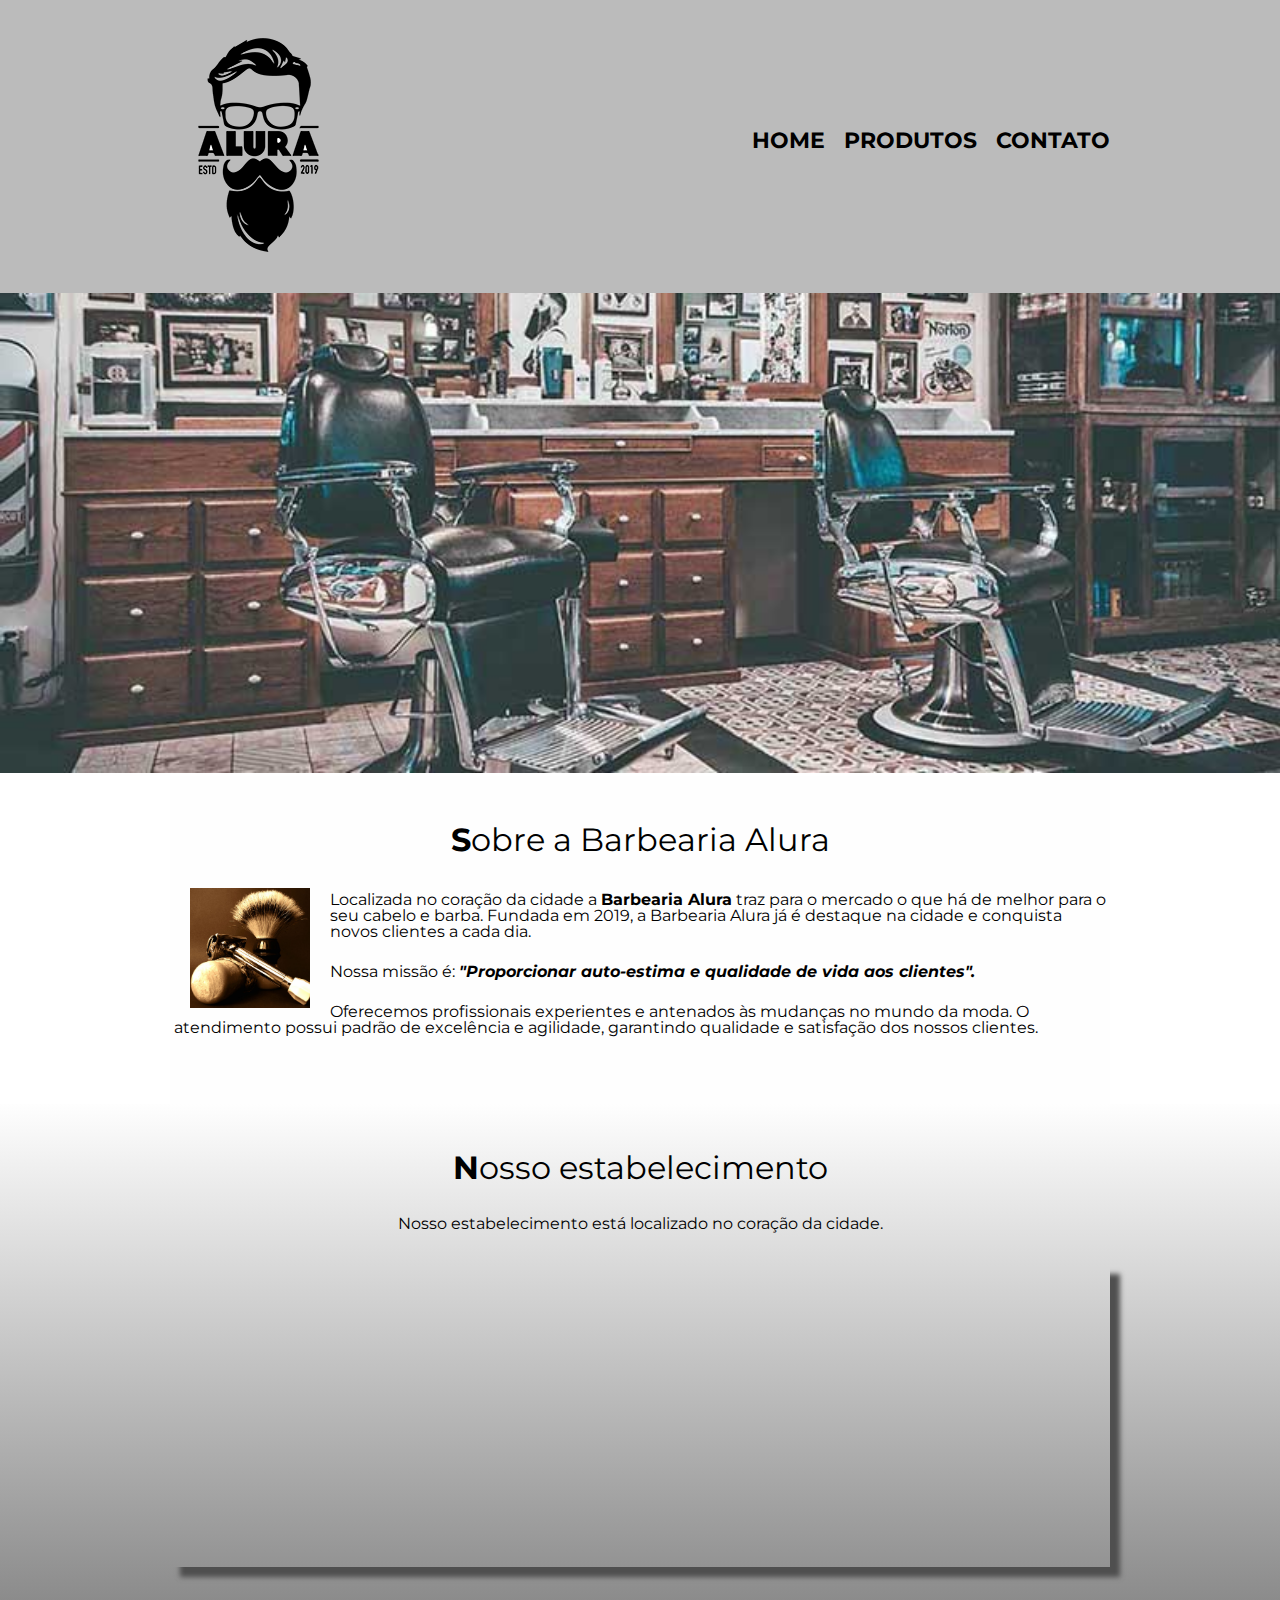
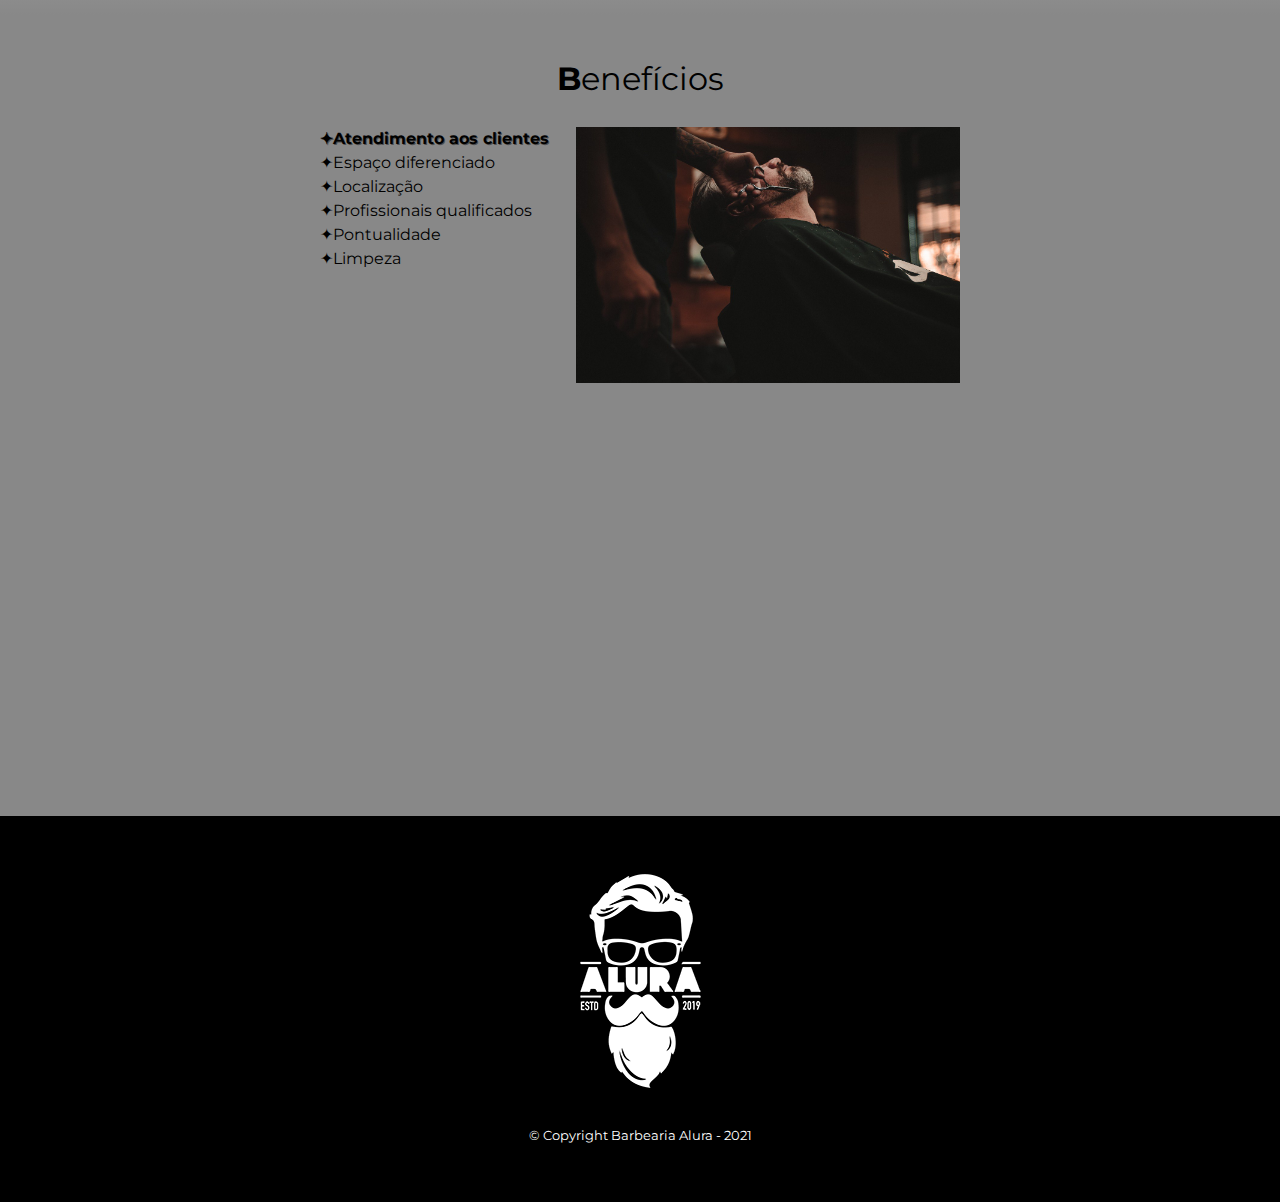
<file: index.html>
<!DOCTYPE html>

<html lang="pt-br">
    <head>
        <meta charset="UTF-8">
        <meta name="viewport" content="width=device-width">
        <title>Barbearia Alura</title>
        <link rel="stylesheet" href="css/reset.css">
        <link rel="stylesheet" href="css/style.css">
        <link rel="stylesheet" href="css/principal.css">
        <link rel="preconnect" href="https://fonts.gstatic.com">
        <link href="https://fonts.googleapis.com/css2?family=Montserrat&display=swap" rel="stylesheet">

    </head>

    <body>
        <header>
                <div class="caixa">
                    <h1><img src="images/logo.png" alt="Logo da Barbearia Alura"></h1>
                    <nav>
                    <ul>
                        <li><a href="index.html">Home</a></li>
                        <li><a href="produtos.html">Produtos</a></li>
                        <li><a href="contato.html">Contato</a></li>
                    </ul>
                    </nav>
                </div>
    
        </header>
        <img class="banner" src="images/banner.jpg">
        <main>
            <section class="principal">
                <h2 class="titulo-principal">Sobre a Barbearia Alura</h2>
    
                <img class="utensilios" src="images/utensilios.jpg" alt="utensilios">

                <p>Localizada no coração da cidade a <strong>Barbearia Alura</strong> traz para o mercado o que há de melhor para o seu cabelo e barba. 
                    Fundada em 2019, a Barbearia Alura já é destaque na cidade e conquista novos clientes a cada dia.</p>
    
                <p id="missao">Nossa missão é: <em><strong>"Proporcionar auto-estima e qualidade de vida aos clientes".</strong></em></p>
    
                <p>Oferecemos profissionais experientes e antenados às mudanças no mundo da moda.
                O atendimento possui padrão de excelência e agilidade, garantindo qualidade e satisfação dos nossos clientes.</p>
    
            </section>
    
            <section class="mapa">
                <h3 class="titulo-principal">Nosso estabelecimento</h3>
                <p>Nosso estabelecimento está localizado no coração da cidade.</p>

                <div class="mapa-conteudo">
                    <iframe src="https://www.google.com/maps/embed?pb=!1m18!1m12!1m3!1d29252.622169230373!2d-46.64474082993549!3d-23.58360333147093!2m3!1f0!2f0!3f0!3m2!1i1024!2i768!4f13.1!3m3!1m2!1s0x94ce5a2b2ed7f3a1%3A0xab35da2f5ca62674!2sCaelum%20-%20Escola%20de%20Tecnologia!5e0!3m2!1spt-BR!2sbr!4v1606758730359!5m2!1spt-BR!2sbr" width="100%" height="300" frameborder="0" style="border:0;" allowfullscreen="" aria-hidden="false" tabindex="0"></iframe>
                </div>
       
            </section>

            <section class="beneficios">
                <h3 class="titulo-principal">Benefícios</h3>
                
                <div class="conteudobeneficios">
                    <ul class="listabeneficios">
                        <li class="itens">Atendimento aos clientes</li>
                        <li class="itens">Espaço diferenciado</li>
                        <li class="itens">Localização</li>
                        <li class="itens">Profissionais qualificados</li>
                        <li class="itens">Pontualidade</li>
                        <li class="itens">Limpeza</li>
                    </ul><img class="imagembeneficios" src="images/beneficios.jpg">
                </div>
                
                <div class="video">
                    <iframe width="100%" height="315" src="https://www.youtube.com/embed/wcVVXUV0YUY" frameborder="0" allow="accelerometer; autoplay; clipboard-write; encrypted-media; gyroscope; picture-in-picture" allowfullscreen></iframe>

                </div>
            </section>

        </main>
        
        <footer>
            <img src="images/logo-branco.png">
            <p class="copyright">&copy; Copyright Barbearia Alura - 2021</p>
        </footer>
    </body>
    
</html>
</file>
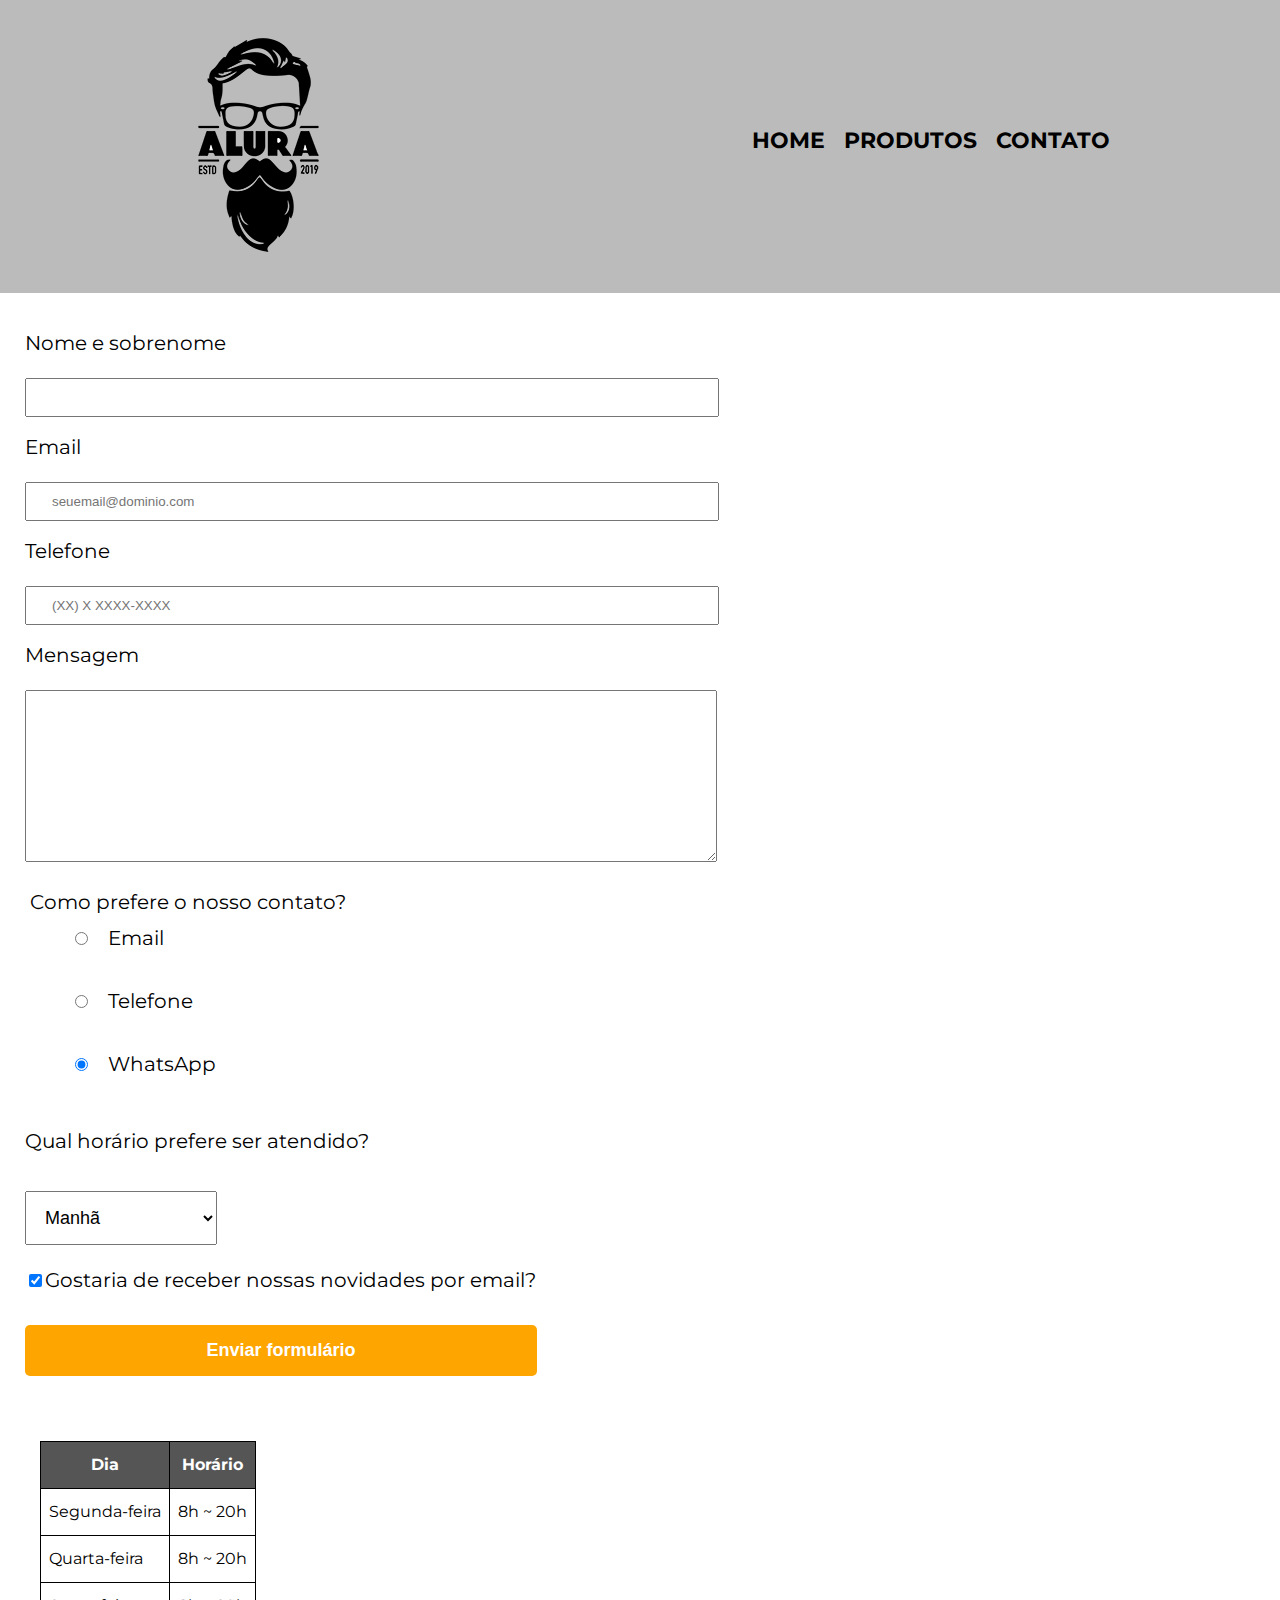
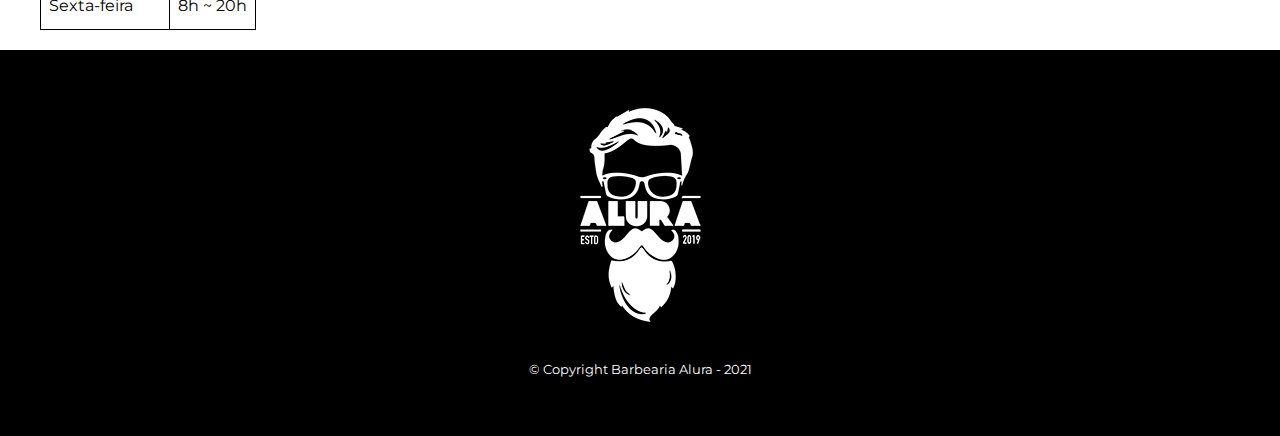
<file: contato.html>
<!DOCTYPE html>
<html>
    <head>
        <meta charset="UTF-8">
        <title>Contato - Barbearia Alura</title>
        <link rel="stylesheet" href="css/reset.css">
        <link rel="stylesheet" href="css/style.css">
        <link rel="stylesheet" href="css/contato.css">
        <link rel="preconnect" href="https://fonts.gstatic.com">
        <link href="https://fonts.googleapis.com/css2?family=Montserrat&display=swap" rel="stylesheet">
    </head>

    <body>
        <header>
            <div class="caixa">
                <h1><img src="images/logo.png" alt="Logo da Barbearia Alura"></h1>
                
                <nav>
                <ul>

                    <li><a href="index.html">Home</a></li>
                    <li><a href="produtos.html">Produtos</a></li>
                    <li><a href="contato.html">Contato</a></li>
    
                </ul>
                </nav>

            </div>
        </header>

        <main>
            <form>
                <label for="nomesobrenome">Nome e sobrenome</label>
                <input type="text" id="nomesobrenome" class="input-padrao" required>

                <label for="email">Email</label>
                <input type="email" id="email" class="input-padrao" required placeholder="seuemail@dominio.com">

                <label for="telefone">Telefone</label>
                <input type="tel" id="telefone" class="input-padrao" required placeholder="(XX) X XXXX-XXXX">

                <label for="mensagem">Mensagem</label>
                <textarea id="mensagem" cols="70" rows="10" class="input-padrao" required></textarea>

                <fieldset class="contato">
                    <p>Como prefere o nosso contato?</p>
                    <label for="radio">
                        <input type="radio" name="contato" value="email" id="radio">Email</label>

                    <label for="radio">
                        <input type="radio" name="contato" value="telefone" id="radio">Telefone</label>

                    <label for="radio">
                        <input type="radio" name="contato" value="WhatsApp" id="radio" checked>WhatsApp</label>
                    
                </fieldset>

                <fieldset>
                    <legend class="horario">Qual horário prefere ser atendido?</legend>
                    <select class="turno">
                        <option>Manhã</option>
                        <option>Tarde</option>
                        <option>Noite</option>
                    </select>
                </fieldset>

                <label>
                    <input class="checkbox" type="checkbox" checked>Gostaria de receber nossas novidades por email?</label>

                <input type="submit" value="Enviar formulário" class="enviar">
            </form>

            <table>
                <thead>
                    <tr>
                        <th>Dia</th>
                        <th>Horário</th>
                    </tr>
                </thead>
                
                <tbody>
                    <tr>
                        <td>Segunda-feira</td>
                        <td>8h ~ 20h</td>
                    </tr>
                    <tr>
                        <td>Quarta-feira</td>
                        <td>8h ~ 20h</td>
                    </tr>
                    <tr>
                        <td>Sexta-feira</td>
                        <td>8h ~ 20h</td>
                    </tr>
                </tbody>
         
            </table>
        </main>

        <footer>
            <img src="images/logo-branco.png" alt="Logo da Barbearia Alura">
            <p class="copyright">&copy; Copyright Barbearia Alura - 2021</p>
        </footer>
    </body>
</html>
</file>
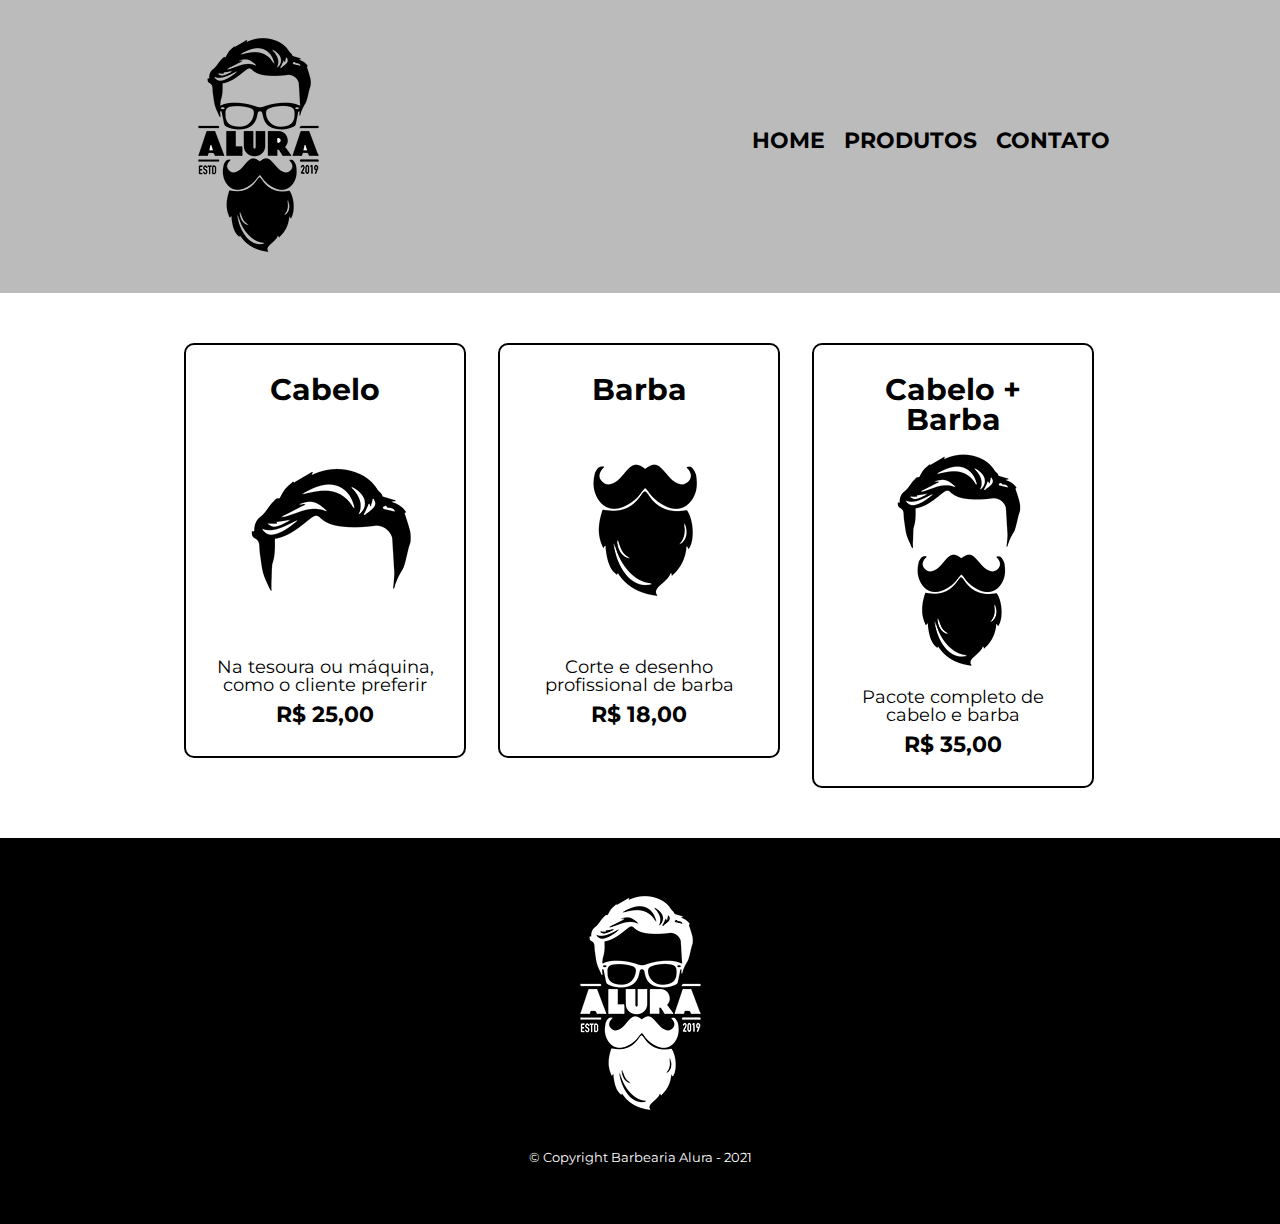
<file: produtos.html>
<!DOCTYPE html>
<html>
    <head>
        <meta charset="UTF-8">
        <title>Produtos - Barbearia Alura</title>
        <link rel="stylesheet" href="css/reset.css">
        <link rel="stylesheet" href="css/style.css">
        <link rel="stylesheet" href="css/produtos.css">
        <link rel="preconnect" href="https://fonts.gstatic.com">
        <link href="https://fonts.googleapis.com/css2?family=Montserrat&display=swap" rel="stylesheet">
    </head>

    <body>
        <header>
            <div class="caixa">
                <h1><img src="images/logo.png"></h1>
                
                <nav>
                <ul>

                    <li><a href="index.html">Home</a></li>
                    <li><a href="produtos.html">Produtos</a></li>
                    <li><a href="contato.html">Contato</a></li>
    
                </ul>
                </nav>

            </div>
        </header>

        <main>
            <ul class="produtos">
                <li>
                    <h2>Cabelo</h2>
                    <img src="images/cabelo.jpg">
                    <p class="produto-descricao">Na tesoura ou máquina, como o cliente preferir</p>
                    <p class="produto-preco">R$ 25,00</p>
                </li>
                <li>
                    <h2>Barba</h2>
                    <img src="images/barba.jpg">
                    <p class="produto-descricao">Corte e desenho profissional de barba</p>
                    <p class="produto-preco">R$ 18,00</p>
                </li>
                <li>
                    <h2>Cabelo + Barba</h2>
                    <img src="images/cabelo+barba.jpg">
                    <p class="produto-descricao">Pacote completo de cabelo e barba</p>
                    <p class="produto-preco">R$ 35,00</p>
                </li>
            </ul>
        </main>

        <footer>
            <img src="images/logo-branco.png">
            <p class="copyright">&copy; Copyright Barbearia Alura - 2021</p>
        </footer>
    </body>
</html>
</file>
<file: css/style.css>
body {
    font-family: 'Montserrat', sans-serif;
}

header{
    background: #BBBBBB;
    padding: 20px 0;
}

.caixa{
    position: relative;
    width: 940px;
    margin: 0 auto;
}

nav {
    position: absolute;
    top: 110px;
    right: 0;
}

nav li {
    display: inline;
    margin: 0 0 0 15px;

}

nav a {
    text-transform: uppercase;
    color: #000000;
    font-weight: bold;
    font-size: 22px;
    text-decoration: none;
}

nav a:hover{
    color: #4F4F4F;
}


 footer{
     text-align: center;
     background: #000000;
     padding: 40px 0;
 }

 .copyright{
    color: #ffffff;
    font-size: 13px;
    margin: 20px;
 }



 @media screen and (max-width: 480px){
     .caixa, .principal, 
     .conteudobeneficios, 
     .mapa-conteudo, 
     .video{
         width: auto;
     }

     h1{
         text-align: center;
     }

     nav{
         position: static;
     }

    .listabeneficios, 
    .imagembeneficios{
        width: 100%;
    }
 }
</file>
<file: css/principal.css>
/* css da página inicial*/
.banner {
    width: 100%;
 }

 .titulo-principal {
    text-align: center;
    font-size: 2em;
    margin: 0 0 1em;
    clear: left;
 }

.titulo-principal:first-letter{
    font-weight: bold;
}

.principal{
    padding: 3em 0;
    background: #fefefe;
    width: 940px;
    margin: 0 auto;
}

 .principal p{
     margin: 0 0 1em;
     padding: 0.25em;
 }

 .principal strong {
     font-weight: bold;
 }

 .principal em{
     font-style: italic;
 }

 .utensilios {
     width: 120px;
     float: left;
     margin: 0 20px 0;
 }

.mapa{
   padding: 3em 0;
   background: linear-gradient(#fefefe, #888888);
}

.mapa p{
    margin: 0 0 2em;
    text-align: center;
}

.mapa-conteudo{
    width: 940px;
    margin: 0 auto;
    box-shadow: 10px 10px 5px #4F4F4F;
}

.beneficios{
    padding: 3em 0;
    background: #888888;
}

.itens{
    line-height: 1.5;
}

.itens:before{
    content: "✦";
}

.itens:first-child{
    font-weight: bold;
    text-shadow: 1px 1px #4f4f4f;
}

.conteudobeneficios{
    width: 640px;
    margin: auto;
}

.listabeneficios{
    width: 40%;
    display: inline-block;
    vertical-align: top;
}

 .imagembeneficios{
     width: 60%;
     opacity: 1;
     transition: 200ms;
 }

 .imagembeneficios:hover{
     opacity: 0.7;
 }

 .video{
     width: 560px;
     margin: 2em auto;
 }
</file>
<file: css/contato.css>
form {
    margin: 40px 0;
 }

 form label, form legend {
     display: block;
     font-size: 20px;
     margin: 0 0 10px;
     padding-left: 25px;
 }

 .input-padrao {
     display: block;
     margin: 25px 25px 20px;
     padding: 10px 25px;
     width: 50%;
 }
 .contato{
     padding: 5px;
     font-size: 20px;
     margin: 25px;
     
 }

 #radio{
     
     margin: 20px;
 }

 .horario{
    padding-left: 10px;
    font-size: 20px;
    margin: 15px;
 }

 .turno{
    width: 15%;
    padding: 15px;
    margin: 25px;

    font-size: 18px;
 }

 .enviar{
     width: 40%;
     padding: 15px 0;
     margin: 25px;
     background: orange;
     color: white;
     font-weight: bold;
     font-size: 18px;
     border: none;
     border-radius: 5px;
     transition: 1s all;
     cursor: pointer;
 }

 .enviar:hover {
    background: darkorange;
    transform: scale(1.1); /*aumentar proporcinalmente em 20%*/
 }

 table {
    margin: 20px 40px;
 }

 thead {
     background: #555555;
     color: white;
     font-weight: bold;
 }

 td, th{
     border: 1px solid #000000;
     padding: 15px 8px;
 }
</file>
<file: css/produtos.css>
.produtos {
    width: 940px;
    margin: 0 auto;
    padding: 50px 0;
}

.produtos li {
    display: inline-block;
    text-align: center;
    width: 30%;
    vertical-align: top;
    margin: 0 1.5%;
    padding: 30px 20px;
    box-sizing: border-box;
    border: 2px solid #000000;
    border-radius: 10px;
}

.produtos li:hover{
    border-color: #4F4F4F;
}

.produtos li:active{
    border-color: #00CED1;
}

.produtos li:hover h2{
    font-size: 34px;
}

 .produtos h2{
     font-size: 30px;
     font-weight: bold;
 }

 .produto-descricao {
     font-size: 18px;
 }
 .produto-preco{
     font-size: 22px;
     font-weight: bold;
     margin-top: 10px;
 }
</file>
